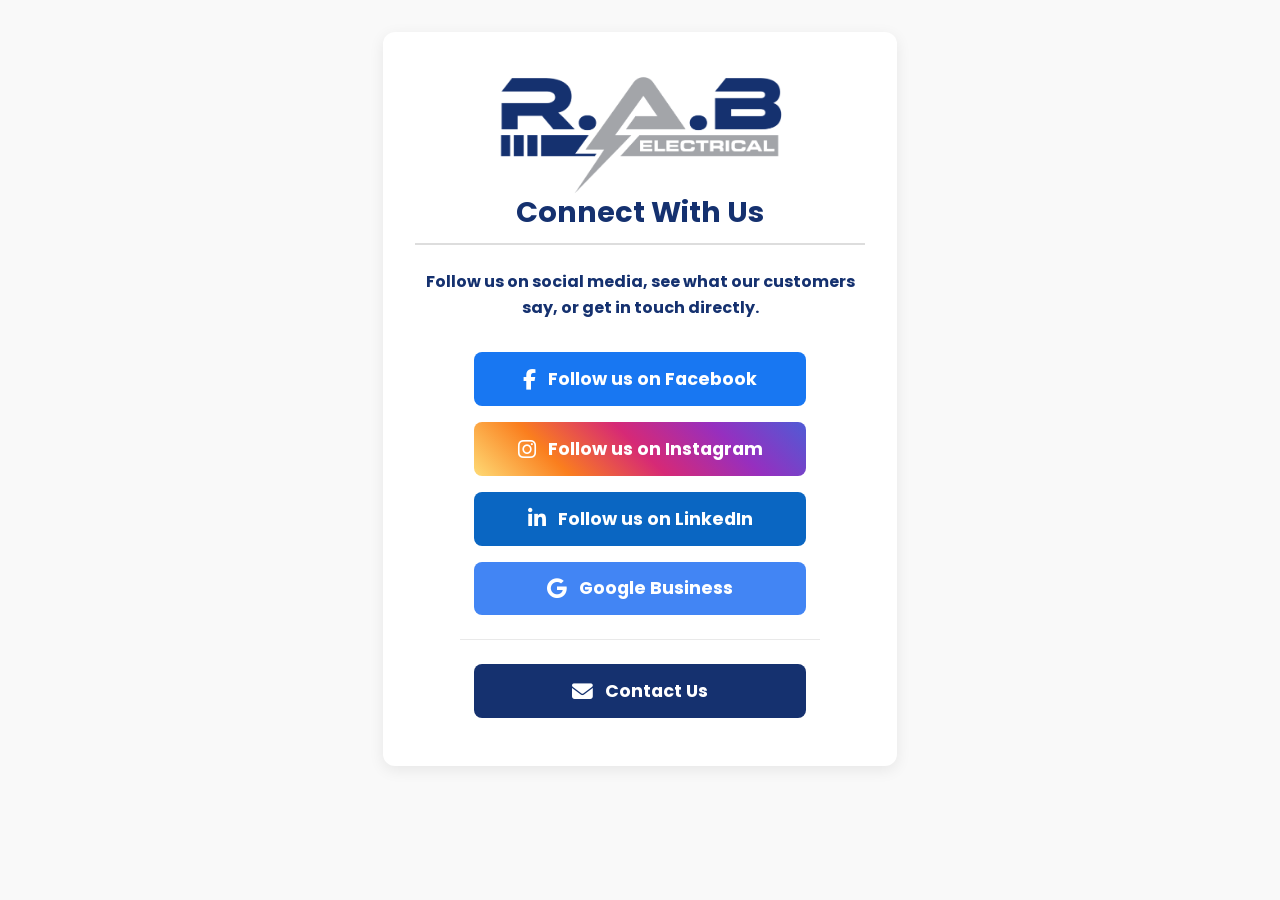
<file: index.html>
<!DOCTYPE html>
<html lang="en">
<head>
    <meta charset="UTF-8" />
    <meta name="viewport" content="width=device-width, initial-scale=1.0" />
    <title>Connect With Us | R.A.B Electrical</title>
    <link rel="stylesheet" href="style.css" />
    <link rel="stylesheet" href="https://cdnjs.cloudflare.com/ajax/libs/font-awesome/6.4.0/css/all.min.css" integrity="sha512-iecdLpQp5Fp6zF6F4w2F3B9t9W5x2F7VbL5dF8L5F4p7D5c5Q5p8p9t9t8S8s7S8" crossorigin="anonymous" referrerpolicy="no-referrer" />
</head>
<body>

    <main class="review-funnel-container container">
        <img src="LOGO.png" alt="R.A.B Electrical Logo" class="review-funnel-logo">

        <h1 class="review-funnel-heading">Connect With Us</h1>
        <p class="intro-sentence">Follow us on social media, see what our customers say, or get in touch directly.</p>

        <div class="review-links">
            <a href="https://www.facebook.com/RABElectrical" class="social-link facebook" target="_blank">
                <i class="fab fa-facebook-f"></i> Follow us on Facebook
            </a>
            <a href="https://www.instagram.com/rab_electrical/" class="social-link instagram" target="_blank">
                <i class="fab fa-instagram"></i> Follow us on Instagram
            </a>
            <a href="https://www.linkedin.com/in/rhys-barrett-82775a37b/" class="social-link linkedin" target="_blank">
                <i class="fab fa-linkedin-in"></i> Follow us on LinkedIn
            </a>
            <a href="https://share.google/f9rxpyGBPcHfmFG9z" class="social-link google-business" target="_blank">
                <i class="fab fa-google"></i> Google Business
            </a>
            
            <hr>
            
           <a href="contact.html" class="social-link contact" target="_blank">
                <i class="fas fa-envelope"></i> Contact Us
            </a>
        </div>
    </main>

</body>

</html>
</file>
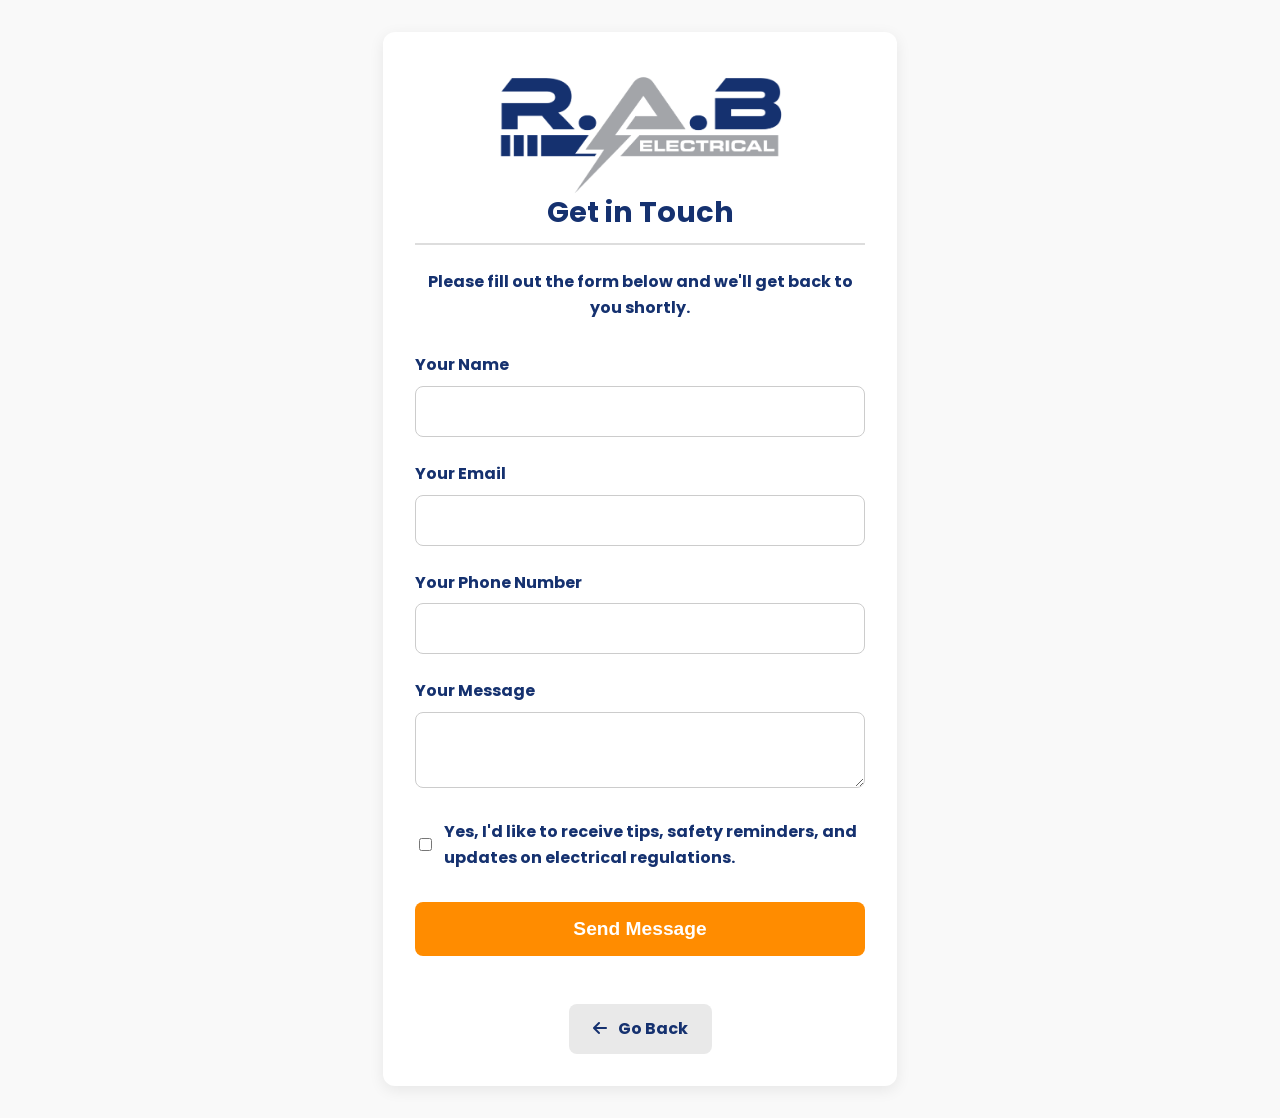
<file: contact.html>
<!DOCTYPE html>
<html lang="en">
<head>
    <meta charset="UTF-8">
    <meta name="viewport" content="width=device-width, initial-scale=1.0">
    <title>Contact Us | R.A.B Electrical</title>
    <link rel="stylesheet" href="style.css">
    <link rel="stylesheet" href="https://cdnjs.cloudflare.com/ajax/libs/font-awesome/6.4.0/css/all.min.css" integrity="sha512-iecdLpQp5Fp6zF6F4w2F3B9t9W5x2F7VbL5dF8L5F4p7D5c5Q5p8p9t9t8S8s7S8" crossorigin="anonymous" referrerpolicy="no-referrer" />
</head>
<body>

    <main class="review-funnel-container container">
        <img src="LOGO.png" alt="R.A.B Electrical Logo" class="review-funnel-logo">

        <h1 class="review-funnel-heading">Get in Touch</h1>
        <p class="intro-sentence">Please fill out the form below and we'll get back to you shortly.</p>

        <section class="contact-form-section">
            <form action="https://formspree.io/f/xanbaqaw" method="POST">
                <div class="form-group">
                    <label for="name">Your Name</label>
                    <input type="text" id="name" name="name" class="form-input" required>
                </div>
                <div class="form-group">
                    <label for="email">Your Email</label>
                    <input type="email" id="email" name="email" class="form-input" required>
                </div>
                <div class="form-group">
                    <label for="phone">Your Phone Number</label>
                    <input type="tel" id="phone" name="phone" class="form-input" required>
                </div>
                <div class="form-group">
                    <label for="message">Your Message</label>
                    <textarea id="message" name="message" class="form-input" required></textarea>
                </div>
                <div class="form-group checkbox-group">
                    <input type="checkbox" id="email-updates" name="email-updates">
                    <label for="email-updates">Yes, I'd like to receive tips, safety reminders, and updates on electrical regulations.</label>
                </div>
                <button type="submit" class="cta-button">Send Message</button>
            </form>
        </section>

        <a href="index.html" class="go-back-button">
            <i class="fas fa-arrow-left"></i> Go Back
        </a>

    </main>

</body>
</html>
</file>
<file: style.css>
/* style.css */

/* Imports the Poppins font from Google Fonts */
@import url('https://fonts.googleapis.com/css2?family=Poppins:wght@400;700&display=swap');

/* Global Styles */
body {
    font-family: 'Poppins', sans-serif;
    background-color: #f9f9f9;
    color: #333333;
    margin: 0;
    padding: 0;
    line-height: 1.6;
}

/* Main Content Container (for social/contact pages) */
.review-funnel-container, .contact-container {
    background: #ffffff;
    padding: 2rem;
    border-radius: 12px;
    box-shadow: 0 4px 15px rgba(0, 0, 0, 0.08);
    max-width: 450px;
    text-align: center;
    margin: 2rem auto;
}

/* Logo Styling */
.review-funnel-logo {
    max-width: 300px; /* Twice as big as the previous 150px */
    height: auto;
    margin-bottom: -3rem; /* Adjusted bottom margin */
}

/* Headings and Paragraphs */
.review-funnel-heading {
    color: #15316f;
    font-size: 1.8rem;
    text-align: center;
    border-bottom: 2px solid #ddd;
    padding-bottom: 0.5rem;
    margin-top: 2rem;
    margin-bottom: 1.5rem;
}

.intro-sentence {
    display: block;
    font-weight: 700;
    color: #15316f;
    margin-bottom: 1.5rem;
}

/* Horizontal Rule for separation */
hr {
    border: 0;
    height: 1px;
    background: #e9e9e9;
    margin: 1.5rem auto;
    width: 80%;
}

/* Social and Other Links Container */
.review-links {
    margin-top: 2rem;
}

/* Generic Button Styles (applies to all buttons) */
.review-links a {
    display: flex;
    justify-content: center;
    align-items: center;
    margin: 1rem auto;
    max-width: 300px;
    padding: 0.8rem 1rem;
    text-decoration: none;
    border-radius: 8px;
    font-weight: 700;
    font-size: 1.1rem;
    color: white; /* All buttons will have white text */
    transition: background-color 0.3s, transform 0.2s;
}

.review-links a:hover {
    transform: translateY(-2px);
}

.review-links a i {
    margin-right: 0.75rem;
    font-size: 1.3rem;
}

/* --- Social & CTA Button Specific Styles with Brand Colors --- */
.review-links a.facebook {
    background-color: #1877F2;
}

.review-links a.facebook:hover {
    background-color: #1461c6;
}

.review-links a.instagram {
    background: linear-gradient(
        45deg, 
        #feda75, 
        #fa7e1e, 
        #d62976, 
        #962fbf, 
        #4f5bd5
    );
}

.review-links a.instagram:hover {
    filter: brightness(1.1);
}

.review-links a.linkedin {
    background-color: #0A66C2;
}

.review-links a.linkedin:hover {
    background-color: #084c91;
}

.review-links a.google-business {
    background-color: #4285F4;
}

.review-links a.google-business:hover {
    background-color: #3b76d6;
}

/* Testimonials and Contact Us (Using your brand blue) */
.review-links a.testimonials,
.review-links a.contact {
    background-color: #15316f; 
}

.review-links a.testimonials:hover,
.review-links a.contact:hover {
    background-color: #0d2146; 
}

/* --- Contact Form Specific Styles --- */
.contact-form-section {
    max-width: 600px;
    margin: 2rem auto;
}

.form-group {
    margin-bottom: 1.5rem; 
    text-align: left;
}

.form-group label {
    display: block; 
    margin-bottom: 0.5rem;
    color: #15316f;
    font-weight: 700;
}

.form-input {
    width: 100%;
    padding: 0.75rem;
    border: 1px solid #ccc;
    border-radius: 8px; 
    box-sizing: border-box; 
    font-family: 'Poppins', sans-serif;
    font-size: 1rem;
    transition: border-color 0.3s, box-shadow 0.3s;
}

.form-input:focus {
    border-color: #15316f; 
    outline: none; 
    box-shadow: 0 0 5px rgba(21, 49, 111, 0.5); 
}

.form-input.textarea {
    resize: vertical;
    min-height: 150px;
}

.checkbox-group {
    display: flex;
    align-items: center;
    margin-bottom: 2rem;
}

.checkbox-group input {
    width: auto;
    margin-right: 0.75rem;
}

.checkbox-group label {
    margin-bottom: 0;
}

.cta-button {
    width: 100%;
    padding: 1rem;
    background-color: #FF8C00;
    color: white;
    border: none;
    border-radius: 8px;
    font-size: 1.2rem;
    font-weight: 700;
    cursor: pointer;
    transition: background-color 0.3s;
}

.cta-button:hover {
    background-color: #CC7000;
}

/* "Go Back" Button Styling */
.go-back-button {
    display: inline-block;
    margin-top: 1rem;
    padding: 0.75rem 1.5rem;
    background-color: #e9e9e9;
    color: #15316f;
    text-decoration: none;
    border-radius: 8px;
    font-weight: 700;
    transition: background-color 0.3s;
}

.go-back-button:hover {
    background-color: #d1d1d1;
}

.go-back-button i {
    margin-right: 0.5rem;
}
</file>
